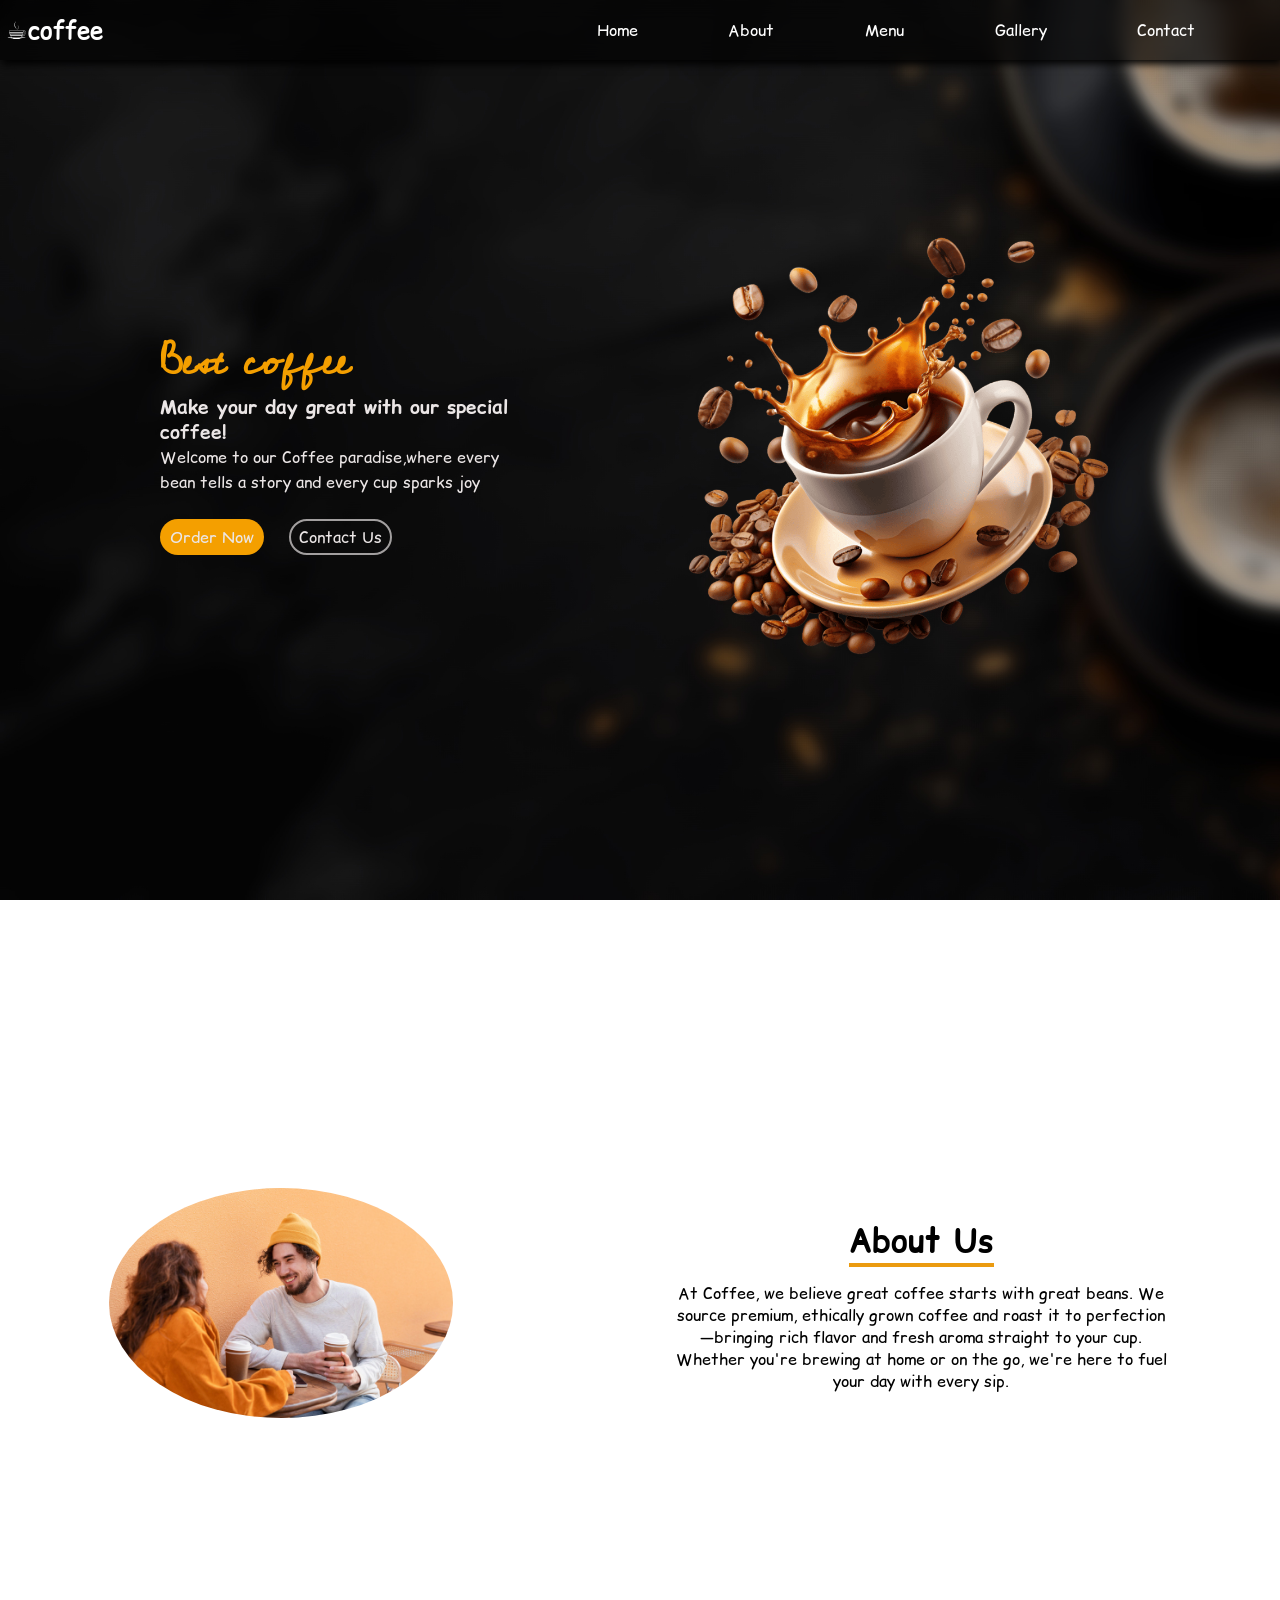
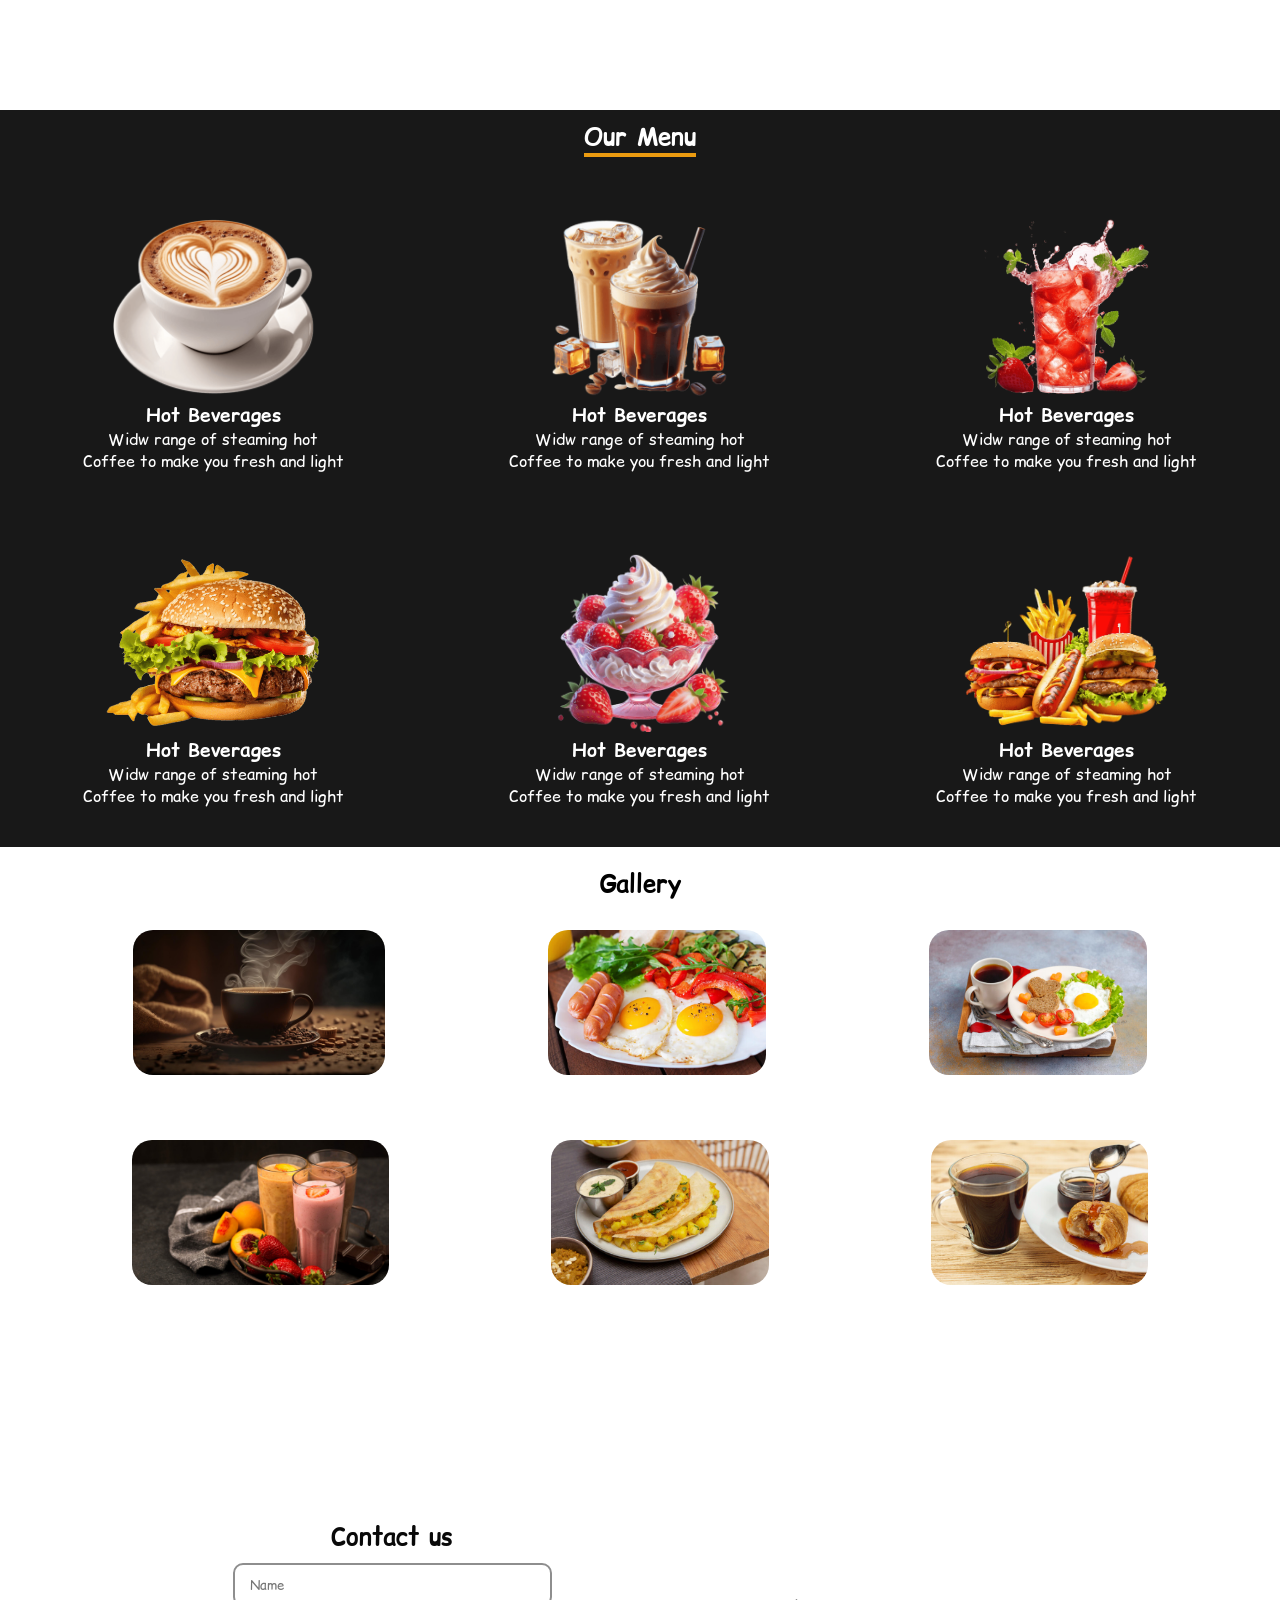
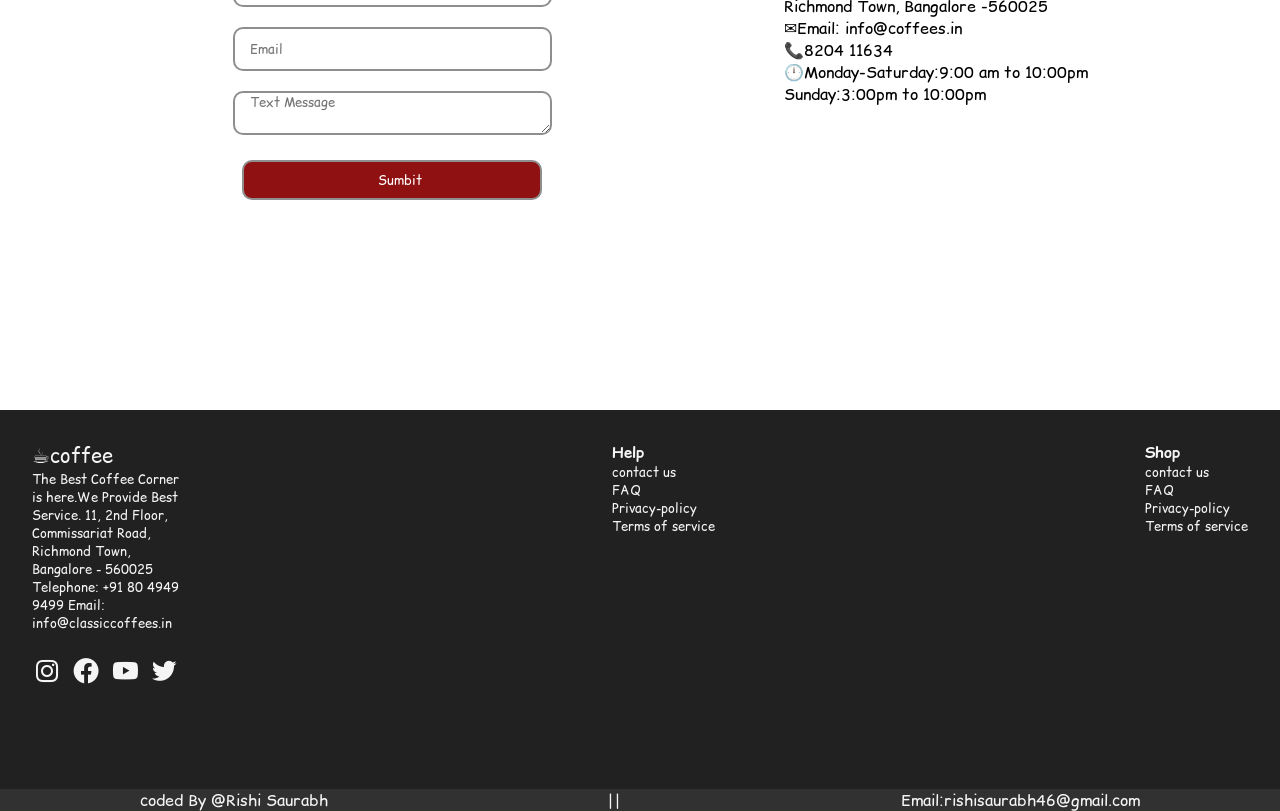
<file: simple_coffee_web/index.html>
<!DOCTYPE html>
<html lang="en">
  <head>
    <meta charset="UTF-8" />
    <meta name="viewport" content="width=device-width, initial-scale=1.0" />
    <title>Document</title>
    <link href='https://unpkg.com/boxicons@2.1.4/css/boxicons.min.css' rel='stylesheet'>

    <link rel="stylesheet" href="style.css" />
    <link rel="preconnect" href="https://fonts.googleapis.com" />
    <link rel="preconnect" href="https://fonts.gstatic.com" crossorigin />
    <link
      href="https://fonts.googleapis.com/css2?family=Cedarville+Cursive&family=Comic+Relief:wght@400;700&family=DM+Serif+Text:ital@0;1&family=Fira+Sans:ital,wght@0,100;0,200;0,300;0,400;0,500;0,600;0,700;0,800;0,900;1,100;1,200;1,300;1,400;1,500;1,600;1,700;1,800;1,900&family=Google+Sans+Code:ital,wght@0,300..800;1,300..800&family=Manufacturing+Consent&family=Oswald:wght@200..700&family=Roboto:ital,wght@0,100..900;1,100..900&display=swap"
      rel="stylesheet"
    />
  </head>
  <body>
    <!--nav bar-->

    <nav class="navbar">
      <a class="navlink" href="">
        <h2>☕coffee</h2>
      </a>
      <ul class="navmenu">
        <li class="menuitem">
          <a class="navlink" href="#home">Home</a>
        </li>
        <li class="menuitem">
          <a class="navlink" href="#about">About</a>
        </li>
        <li class="menuitem">
          <a class="navlink" href="#menu">Menu</a>
        </li>
        <li class="menuitem">
          <a class="navlink" href="#gallery">Gallery</a>
        </li>
        <li class="menuitem">
          <a class="navlink" href="#contact">Contact</a>
        </li>
      </ul>
    </nav>

    <!--herosection-->

    <section class="herosection" id="home">
      <div class="herocontent">
        <div class="herodetail">
          <h1>Best coffee</h1>
          <h3>Make your day great with our special coffee!</h3>
          <p>
            Welcome to our Coffee paradise,where every bean tells a story and
            every cup sparks joy
          </p>
          <div class="herobutton">
            <a class="order-now">Order Now</a>
            <a class="contact-us">Contact Us</a>
          </div>
        </div>
        <div class="heroimg">
          <img src="coffee-hero-section.png" alt="" />
        </div>
      </div>
    </section>
    <div class="black">
      
    </div>

    <!-- about section -->

    <div class="about-section" id="about">
      <div><img src="about-image.jpg" alt="" /></div>
      <div class="about-text">
        <div class="About-us"><h1>About Us</h1></div>

        <p>
          At Coffee, we believe great coffee starts with great beans. We source
          premium, ethically grown coffee and roast it to perfection—bringing
          rich flavor and fresh aroma straight to your cup. Whether you're
          brewing at home or on the go, we're here to fuel your day with every
          sip.
        </p>
      </div>
    </div>

    <!-- menu section -->

    <div class="menu" id="menu">
      <h2>Our Menu</h2>
      <div class="Menu-section">
        <div class="menu-content">
          <img src="hot-beverages.png" alt="" />
          <h3>Hot Beverages</h3>
          <p>Widw range of steaming hot</p>
          <p>Coffee to make you fresh and light</p>
        </div>
        <div class="menu-content">
          <img src="cold-beverages.png" alt="" />
          <h3>Hot Beverages</h3>
          <p>Widw range of steaming hot</p>
          <p>Coffee to make you fresh and light</p>
        </div>
        <div class="menu-content">
          <img src="refreshment.png" alt="" />
          <h3>Hot Beverages</h3>
          <p>Widw range of steaming hot</p>
          <p>Coffee to make you fresh and light</p>
        </div>
      </div>
      <div class="Menu-section">
        <div class="menu-content">
          <img src="burger-frenchfries.png" alt="" />
          <h3>Hot Beverages</h3>
          <p>Widw range of steaming hot</p>
          <p>Coffee to make you fresh and light</p>
        </div>
        <div class="menu-content">
          <img src="desserts.png" alt="" />
          <h3>Hot Beverages</h3>
          <p>Widw range of steaming hot</p>
          <p>Coffee to make you fresh and light</p>
        </div>
        <div class="menu-content">
          <img src="special-combo.png" alt="" />
          <h3>Hot Beverages</h3>
          <p>Widw range of steaming hot</p>
          <p>Coffee to make you fresh and light</p>
        </div>
      </div>
    </div>

    <!-- Gallery section -->

    <div class="gallery" id="gallery">
      <span><h2>Gallery</h2></span>
      <div class="gallery-item">
        <div class="gallery-list">
          <img src="gallery-1.jpg" alt="" />
        </div>
        <div class="gallery-list">
          <img src="gallery-2.jpg" alt="" />
        </div>
        <div class="gallery-list">
          <img src="gallery-4.jpg" alt="" />
        </div>
      </div>

      <div class="gallery-item">
        <div class="gallery-item">
          <div class="gallery-list">
            <img src="gallery-3.jpg" alt="" />
          </div>
        </div>
        <div class="gallery-list">
          <img src="gallery-5.jpg" alt="" />
        </div>
        <div class="gallery-list">
          <img src="gallery-6.jpg" alt="" />
        </div>
      </div>
    </div>
<!-- Testimonials -->
 
    <!-- contact -->

    <div class="contactsec" id="contact">
      
      <div class="contact">
        <div><h2>Contact us</h2></div>
        <input type="text" class="input" required placeholder="Name" />
        <input type="text" class="input" required placeholder="Email" />
        <textarea
          name=""
          id=""
          class="input"
          placeholder="Text Message"
          cols="30"
        ></textarea>
        <button type="submit" class="input">Sumbit</button>
      </div>

      <div class="contacrtext">
        <ul>
          <li>Richmond Town, Bangalore -560025
                </li>
          <li>✉️Email: info@coffees.in</li>
          <li>📞8204 11634</li>
          <li>🕛Monday-Saturday:9:00 am to 10:00pm</li>
          <li>Sunday:3:00pm to 10:00pm</li>
        </ul>
      </div>
      </div>
     
      <footer>
        <div class="content">
          <div class="icon">
            ☕coffee
          </div>
          <div class="text">
            <p>
              The Best Coffee Corner is here.We Provide Best Service.
              11, 2nd Floor, Commissariat Road, Richmond Town, Bangalore - 560025
                Telephone: +91 80 4949 9499
                Email: info@classiccoffees.in
            </p>
          </div>
          <div class="social">
            <i class='bx bxl-instagram'></i>
            <i class='bx bxl-facebook-circle' ></i>
            <i class='bx bxl-youtube' ></i>
            <i class='bx bxl-twitter' ></i>
          </div>
        </div>
       
         <div class="help">
          <h3>Help</h3>
           <li>contact us</li>
           <li>FAQ</li>
           <li>Privacy-policy</li>
           <li>Terms of service</li>
           
         </div>
         <div class="help">
          <h3>Shop</h3>
           <li>contact us</li>
           <li>FAQ</li>
           <li>Privacy-policy</li>
           <li>Terms of service</li>
         </div>

      </footer>

        <div class="footer2">
         <p>coded By @Rishi Saurabh</p>
         ||
         <p>Email:rishisaurabh46@gmail.com</p> 
        </div>
  </body>
</html>
</file>
<file: simple_coffee_web/style.css>
* {
  margin: 0px;
  padding: 0px;
  font-family: "Comic Relief", system-ui;
  scroll-behavior: smooth;
}
/* header styling */

a {
  text-decoration: none;
}
li {
  list-style-type: none;
}
.navbar {
  height: 60px;
  width: 100%;
  background-color:rgba(0, 0, 0, 0.622);
  display: flex;
  justify-content: space-between;
  align-items: center;
  position: fixed;
  backdrop-filter: blur(10px);
  box-shadow: 2px 4px 8px;
  z-index: 5;
}
.navlink {
  color: white;
  padding: 7px 6px;
  border-radius: 10px;
  transition: 0.8s;
}
.navlink:hover {
  background-color: rgb(244, 159, 0);
}
.navmenu {
  width: 60%;
  display: flex;
  justify-content: space-evenly;
}

/* hero section */

.herosection {
  min-height: 100vh;
background-image:url(Pngtree—stylish\ coffee\ cups\ resting\ on_1351318822.JPG);
background-size: cover;

}
.herocontent {
  display: flex;
  min-height: 100vh;
  align-items: center;
  justify-content: space-evenly;
  color: rgb(235, 230, 230);
}
.heroimg img {
  height: 50vh;
}
.herodetail {
  max-width: 350px;
  line-height: 25px;
}
.herodetail h1 {
  font-family: "Cedarville Cursive", cursive;
  color: rgb(244, 159, 0);
  font-size: 40px;
  margin-bottom: 20px;
}
/* .black{
  height: 100vh;
  width: 100%;
  position: absolute;
  top: 0;
  
  background-color: rgba(0, 0, 0, 0.899);
  
} */
/* button stylling */

.order-now {
  background-color: rgb(244, 159, 0);
  padding: 5px 8px;
  border: 2px solid transparent;
  border-radius: 50px;
  margin-right: 20px;
}
.herobutton {
  margin-top: 30px;
}
.contact-us {
  background-color: transparent;
  padding: 5px 8px;
  border: 2px solid rgb(162, 159, 159);
  border-radius: 50px;
  margin-right: 50px;
}
.contact-us:hover {
  background-color: rgb(244, 159, 0);
  transition: 0.8s;
}
.order-now:hover {
  background-color: transparent;
  transition: 0.8s;
  border: 2px solid rgb(162, 159, 159);
}
/* media query */

@media (max-width: 600px) {
  .herocontent {
    flex-wrap: wrap;
    min-height: 100vh;
  }
  .herodetail{
    margin-top: 80px;
  }
  .herosection{
    background-image: url(Pngtree—stylish\ coffee\ cups\ resting\ on_13513188.JPG);
    background-size: cover;
  }
}

/* about section stylling*/

.about-section {
  height: 90vh;
  display: flex;
  justify-content: space-around;
  align-items: center;
}
.about-section img {
  height: 70px;
  border-radius: 50%;
  height: 230px;
}
.about-text {
  max-width: 500px;
  text-align: center;
}
.About-us {
  border-bottom: 4px solid rgb(235, 155, 16);
  display: inline-block;
  margin-bottom: 15px;
}

/* media query */

@media (max-width: 600px) {
  .about-section {
    display: flex;
    flex-wrap: wrap;
  }
}
/* menu section */

.menu {
  background-color: rgb(24, 24, 24);
  color: white;
  text-align: center;
}
.menu h2 {
  display: inline-block;
  margin-bottom: 20px;
  margin-top: 10px;
  border-bottom: 4px solid rgb(235, 155, 16);
}
.Menu-section {
  display: flex;
  justify-content: space-around;
  align-items: center;
}
.Menu-section img {
  height: 180px;
}
.menu-content {
  text-align: center;
  margin: 40px;
}
.Menu-section h2 {
  text-align: center;
}

@media (max-width: 600px) {
  .Menu-section {
    display: flex;
    flex-wrap: wrap;
  }
}
/* gallery stylling */
.gallery span {
  display: flex;
  justify-content: center;
  margin-top: 20px;
}
.gallery-item {
  display: flex;
  justify-content: space-evenly;
}
.gallery-list img {
  height: 145px;
  margin: 30px;
  border-radius: 20px;
}
.gallery-list img:hover {
  transition: 0.3s;
  transform: scale(1.1);
}

@media (max-width: 600px) {
  .gallery .gallery-item {
    flex-wrap: wrap;
  }
}

/* contact stylling */

.contactsec {
  display: flex;
  justify-content: space-evenly;
  align-items: center;
}
.contact {
  max-width: 400px;
  height: 70vh;
  align-content: center;
  text-align: center;
  color: rgb(9, 9, 9);
  margin-top: 30px;
}
.contact .input {
  height: 40px;
  width: 300px;
  border-radius: 10px;
  border: 2px solid rgb(142, 142, 142);
  margin: 10px;
  padding-left: 15px;
}
.contact button {
  background-color: rgb(144, 17, 17);
  color: rgb(255, 254, 254);
}

@media (max-width: 600px) {
  .contactsec {
    flex-wrap: wrap;
  }
}
footer{
  display: flex;
  justify-content: space-between;
  height: 35vh;
  background-color: #212121;
  margin-top: 30px; 
  color: whitesmoke;
  font-size: small;
  font-family: 'Gill Sans', 'Gill Sans MT', Calibri, 'Trebuchet MS', sans-serif;
  padding: 2rem;;
}
footer .icon{
  font-size: 20px;
}
footer .content{
 
  color: whitesmoke;
}
footer .text{
  max-width: 150px;
}
footer .social{
  margin-top: 20px;
  font-size: 30px;
}
.footer2{
  display: flex;
  justify-content: space-around;
  background-color: #313131;
  color: whitesmoke;
}
</file>
